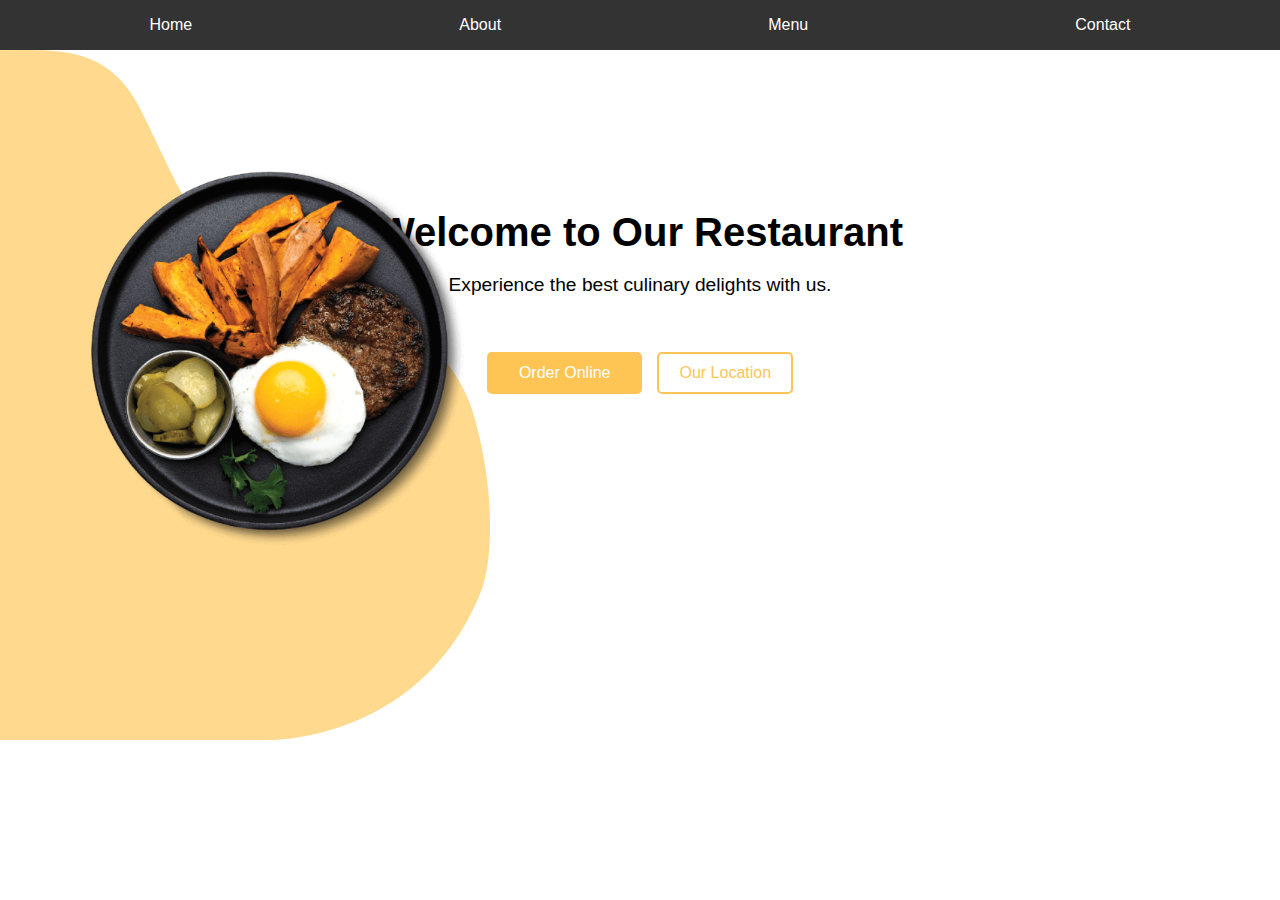
<file: index.html>
<!DOCTYPE html>
<html lang="en">
<head>
    <meta charset="UTF-8">
    <meta name="viewport" content="width=device-width, initial-scale=1.0">
    <title>Food Menu - Home</title>
    <link rel="stylesheet" href="styles.css">
    <link rel="icon" href="image/plate.png">
</head>
<body style="position: relative;">
    <nav >
        <ul>
            <li><a href="index.html">Home</a></li>
            <li><a href="about.html">About</a></li>
            <li><a href="menu.html">Menu</a></li>
            <li><a href="contact.html">Contact</a></li>
        </ul>
    </nav>
   <div class="container" style="display: flex; flex-direction: column; justify-content: center; align-content: center;  margin-top:10%;">
        <header>
            <h1>Welcome to Our Restaurant</h1>
            <p>Experience the best culinary delights with us.</p>
        </header>
        <div style="display: flex; flex-direction: row; justify-content: center; align-content: center; gap: 15px; padding: 5px;">
            <button style="background-color: #FEC554;">Order Online</button>
            <button class="button-secondary" >Our Location</button>
        </div>
   </div>
    
    <img class="vector-image" src="image/Vector.png" alt="Vector" />
    <img class="plate-image" src="image/plate.png" alt="plate"  width="400px"/>
   <!-- <div style="display: flex;align-items: center;justify-content: center; border: 1px solid red;margin-top: 30px;">
       <img src="image/myself.jpeg" width="100px" height="100px" style="border-radius: 50%;"/>
   </div> -->

</body>
</html>
</file>
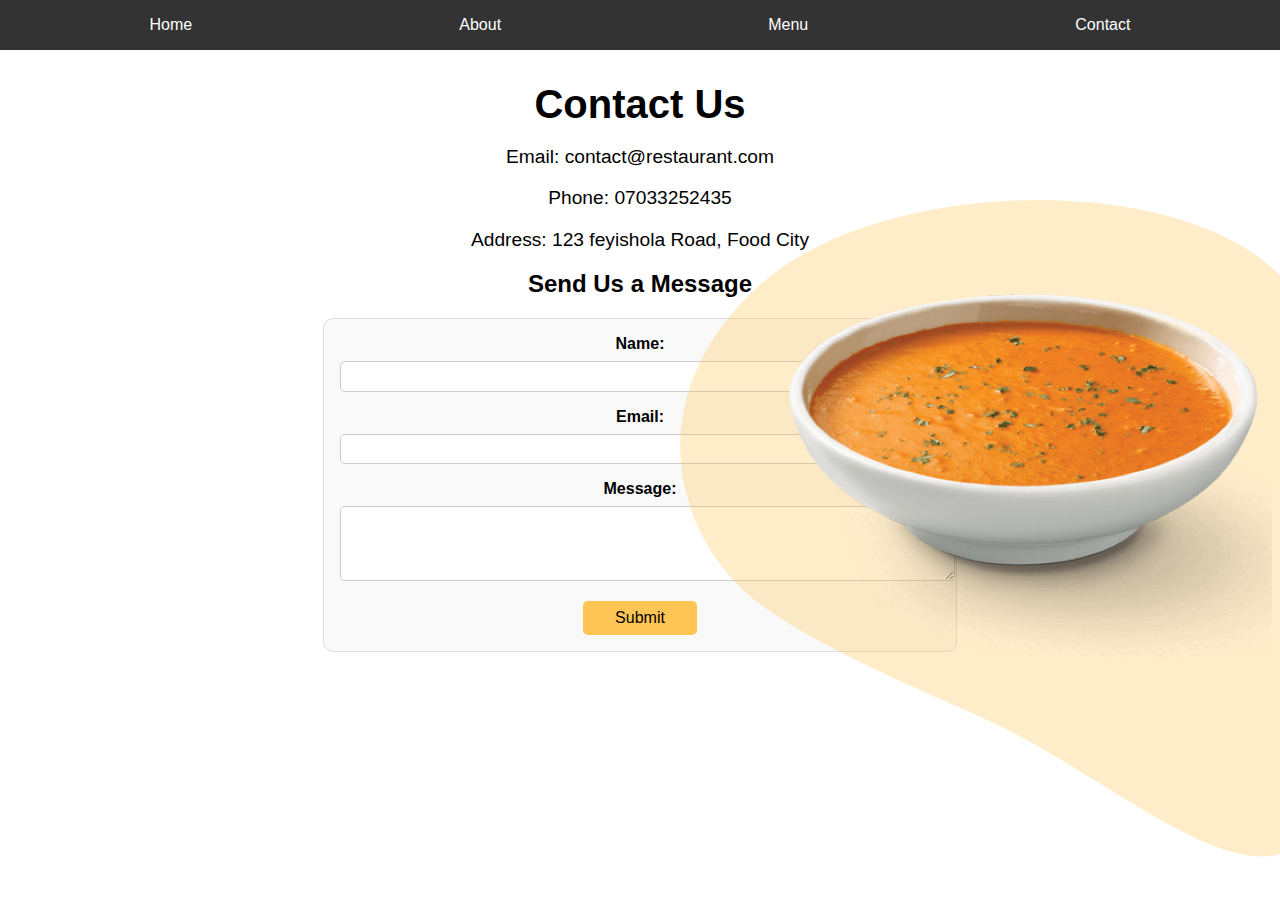
<file: contact.html>
<!DOCTYPE html>
<html lang="en">
<head>
    <meta charset="UTF-8">
    <meta name="viewport" content="width=device-width, initial-scale=1.0">
    <title>Food Menu - Contact</title>
    <link rel="stylesheet" href="styles.css">
    <link rel="icon" href="image/plate.png">
</head>
<body style="position: relative;">
    <nav>
        <ul>
            <li><a href="index.html">Home</a></li>
            <li><a href="about.html">About</a></li>
            <li><a href="menu.html">Menu</a></li>
            <li><a href="contact.html">Contact</a></li>
        </ul>
    </nav>
    <section>
        <h1>Contact Us</h1>
        <p>Email: contact@restaurant.com</p>
        <p>Phone: 07033252435</p>
        <p>Address: 123 feyishola Road, Food City</p>
        
        <h2>Send Us a Message</h2>
        <form action="submit_form.php" method="post">
            <div class="form-group">
                <label for="name">Name:</label>
                <input type="text" id="name" name="name" required>
            </div>
            <div class="form-group">
                <label for="email">Email:</label>
                <input type="email" id="email" name="email" required>
            </div>
            <div class="form-group">
                <label for="message">Message:</label>
                <textarea id="message" name="message" rows="4" required></textarea>
            </div>
            <button type="submit" style="background-color: #FEC554; color: black;">Submit</button>
        </form>
    </section>
    <img src="image/soup.png" width="600px" style="position: absolute; right: 0px; top: 200px;"/>
</body>
</html>
</file>
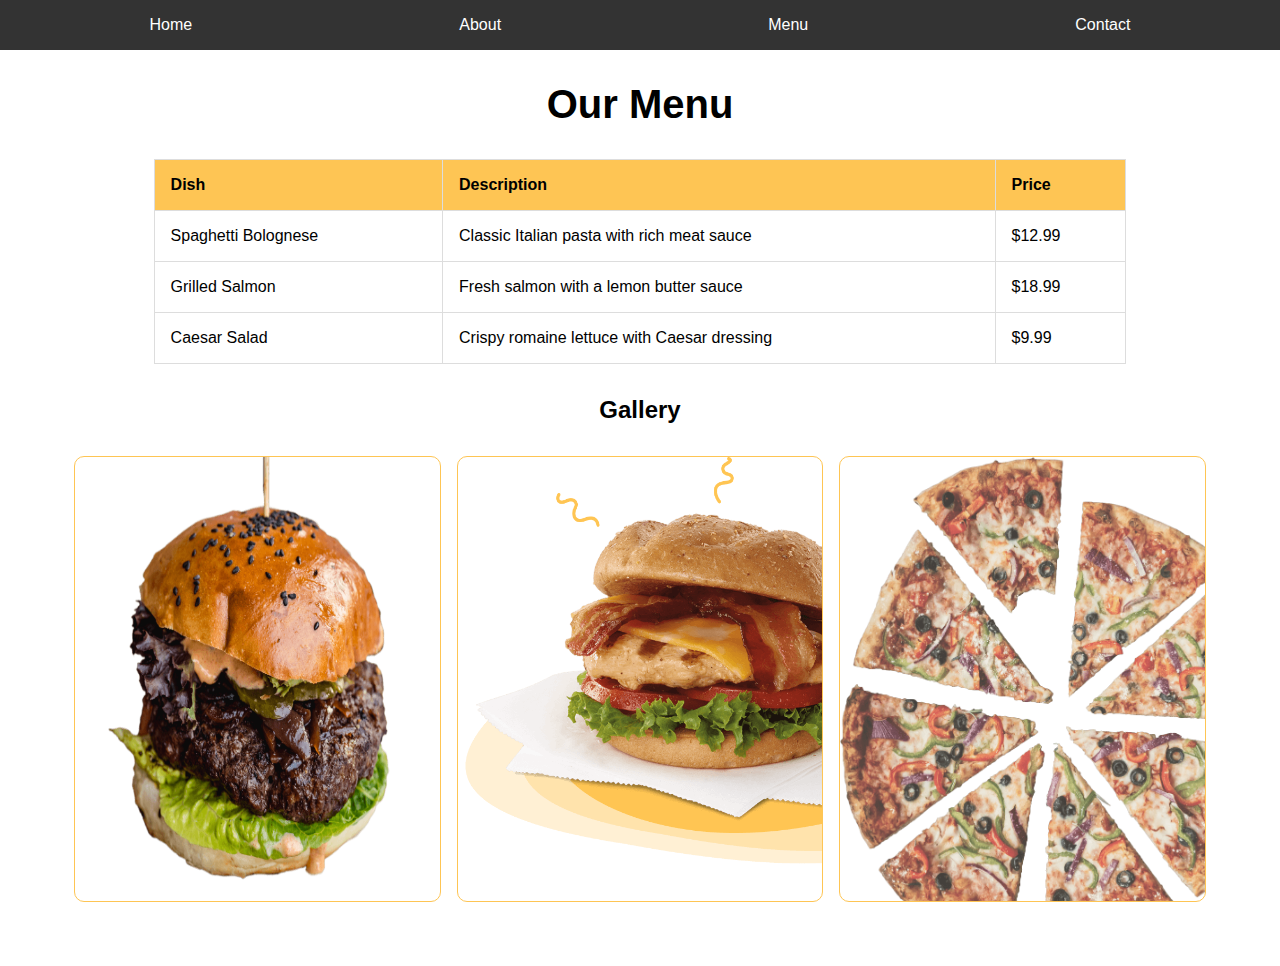
<file: menu.html>
<!DOCTYPE html>
<html lang="en">
<head>
    <meta charset="UTF-8">
    <meta name="viewport" content="width=device-width, initial-scale=1.0">
    <title>Food Menu - Menu</title>
    <link rel="stylesheet" href="styles.css">
    <link rel="icon" href="image/plate.png">
</head>
<body style="position: relative;">
    <nav>
        <ul>
            <li><a href="index.html">Home</a></li>
            <li><a href="about.html">About</a></li>
            <li><a href="menu.html">Menu</a></li>
            <li><a href="contact.html">Contact</a></li>
        </ul>
    </nav>
    <section>
        <h1>Our Menu</h1>
        <table>
            <tr>
                <th>Dish</th>
                <th>Description</th>
                <th>Price</th>
            </tr>
            <tr>
                <td>Spaghetti Bolognese</td>
                <td>Classic Italian pasta with rich meat sauce</td>
                <td>$12.99</td>
            </tr>
            <tr>
                <td>Grilled Salmon</td>
                <td>Fresh salmon with a lemon butter sauce</td>
                <td>$18.99</td>
            </tr>
            <tr>
                <td>Caesar Salad</td>
                <td>Crispy romaine lettuce with Caesar dressing</td>
                <td>$9.99</td>
            </tr>
        </table>
        <h2>Gallery</h2>
        <div class="gallery">
            <img src="image/buger.png" alt="Dish 1" width="355px" height="444px" style="border: 1px solid #FEC554;">
            <img src="image/group2.png" alt="Dish 2" width="355px" height="444px" style="border: 1px solid #FEC554;">
            <img src="image/pizza2.png" alt="Dish 3" width="355px" height="444px" style="border: 1px solid #FEC554;">
        </div>
        <!-- <img src="image/egg.png" style="position: absolute; top: 160px; right: 10.5%;" width="100px" height="100px"/> -->
    </section>
</body>
</html>
</file>
<file: styles.css>
body {
    font-family: Arial, sans-serif;
    margin: 0;
    padding: 0;
    box-sizing: border-box;
}

nav {
    background-color: #333;
    padding: 1em;
}

nav ul {
    list-style: none;
    display: flex;
    justify-content: space-around;
    margin: 0;
    padding: 0;
}

nav ul li {
    margin: 0;
}

nav ul li a {
    color: white;
    text-decoration: none;
    padding: 0.5em 1em;
}

nav ul li a:hover {
    background-color: #FEC554;
    border-radius: 5px;
}

header, section {
    padding: 2em;
    text-align: center;
}

header h1, section h1 {
    font-size: 2.5em;
    margin: 0;
}

header p, section p {
    font-size: 1.2em;
}
.button-secondary {
    border: 2px solid #FEC554;
    background-color: white;
    color: #FEC554;
    padding: 10px 20px;
    font-size: 16px;
    cursor: pointer;
    transition: background-color 0.3s, color 0.3s;
}
.button-secondary:hover {
    background-color: #FEC554;
    color: white;
}
table {
    width: 80%;
    margin: 2em auto;
    border-collapse: collapse;
}

table, th, td {
    border: 1px solid #ddd;
}

th, td {
    padding: 1em;
    text-align: left;
}

th {
    background-color: #FEC554;
}

.gallery {
    display: flex;
    justify-content: center;
    gap: 1em;
    margin: 2em 0;
}

.gallery img {
    width: 30%;
    border-radius: 10px;
}

video {
    display: block;
    margin: 2em auto;
    max-width: 80%;
    border-radius: 10px;
}

form {
    max-width: 600px;
    margin: 0 auto;
    padding: 1em;
    border: 1px solid #ddd;
    border-radius: 10px;
    background-color: #f9f9f9;
}

.form-group {
    margin-bottom: 1em;
}

.form-group label {
    display: block;
    margin-bottom: 0.5em;
    font-weight: bold;
}

.form-group input,
.form-group textarea {
    width: 100%;
    padding: 0.5em;
    border: 1px solid #ccc;
    border-radius: 5px;
}

button {
    display: inline-block;
    padding: 0.5em 2em;
    border: none;
    border-radius: 5px;
    background-color: #333;
    color: white;
    font-size: 1em;
    cursor: pointer;
}

.vector-image{
    position: absolute;
    top: 50px;
}
.plate-image{
    position: absolute; 
    top: 150px;
    left: 70px;
}

button:hover {
    background-color: #575757;
}

@media (max-width: 576px) {
    body{
        position: relative;
    }
    .container {
        margin: 10px;
        padding: 10px;
    }
    header h1 {
        font-size: 1.5rem;
    }
    header p {
        font-size: 1rem;
    }
    .button-group {
        flex-direction: column;
        gap: 10px;
    }
    button {
        width: 100%;
        padding: 10px;
    }
    .vector-image {
        position: absolute;
        top: 350px;
        width: 350px;
        left: 100px;

    }
    .plate-image {
        top: 380px;
        left: 180px;
        width: 200px;
    }
}
</file>
